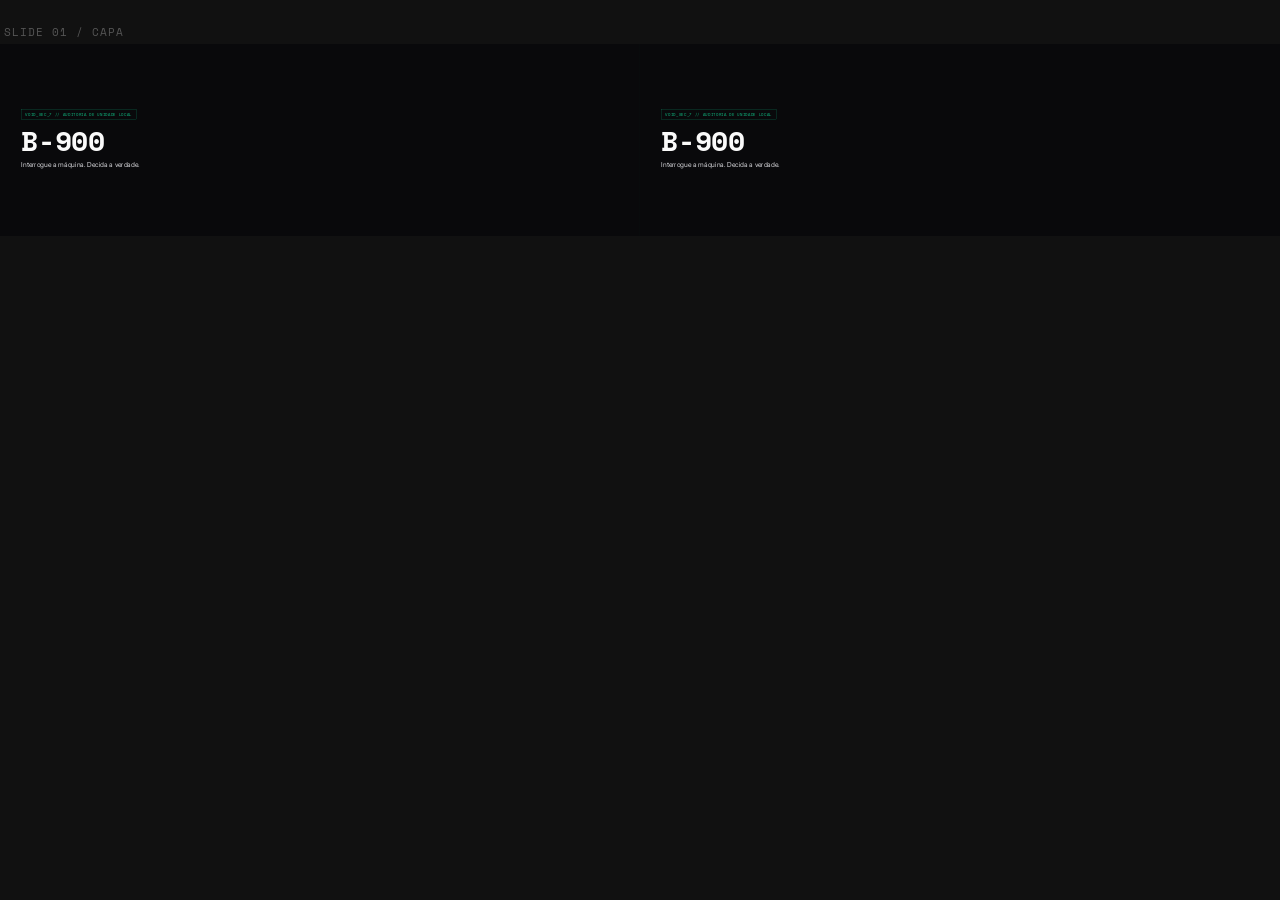
<file: index.html>
<!DOCTYPE html>
<html lang="pt-BR">
<head>
    <meta charset="UTF-8">
    <meta name="viewport" content="width=device-width, initial-scale=1.0">
    <title>B-900 | Capa</title>
    <link href="https://fonts.googleapis.com/css2?family=Inter:wght@400;500;600;700&family=Space+Mono:ital,wght@0,400;0,700;1,400&display=swap" rel="stylesheet">
    <link rel="stylesheet" href="https://cdnjs.cloudflare.com/ajax/libs/font-awesome/6.5.1/css/all.min.css">
    <link rel="stylesheet" href="style.css">
</head>
<body>
    <div class="slide-wrapper">
        <div class="slide-label">SLIDE 01 / CAPA</div>
        <div class="slide s1" id="slide1">
            <div class="panel">
                <div class="status-badge">VOID_SEC_7 // Auditoria de Unidade Local</div>
                <h1>B-900</h1>
                <p class="subtitle">Interrogue a máquina. Decida a verdade.</p>
            </div>
            <div class="panel">
                <div class="status-badge">VOID_SEC_7 // Auditoria de Unidade Local</div>
                <h1>B-900</h1>
                <p class="subtitle">Interrogue a máquina. Decida a verdade.</p>
            </div>
        </div>
    </div>
    <script src="script.js"></script>
</body>
</html>
</file>
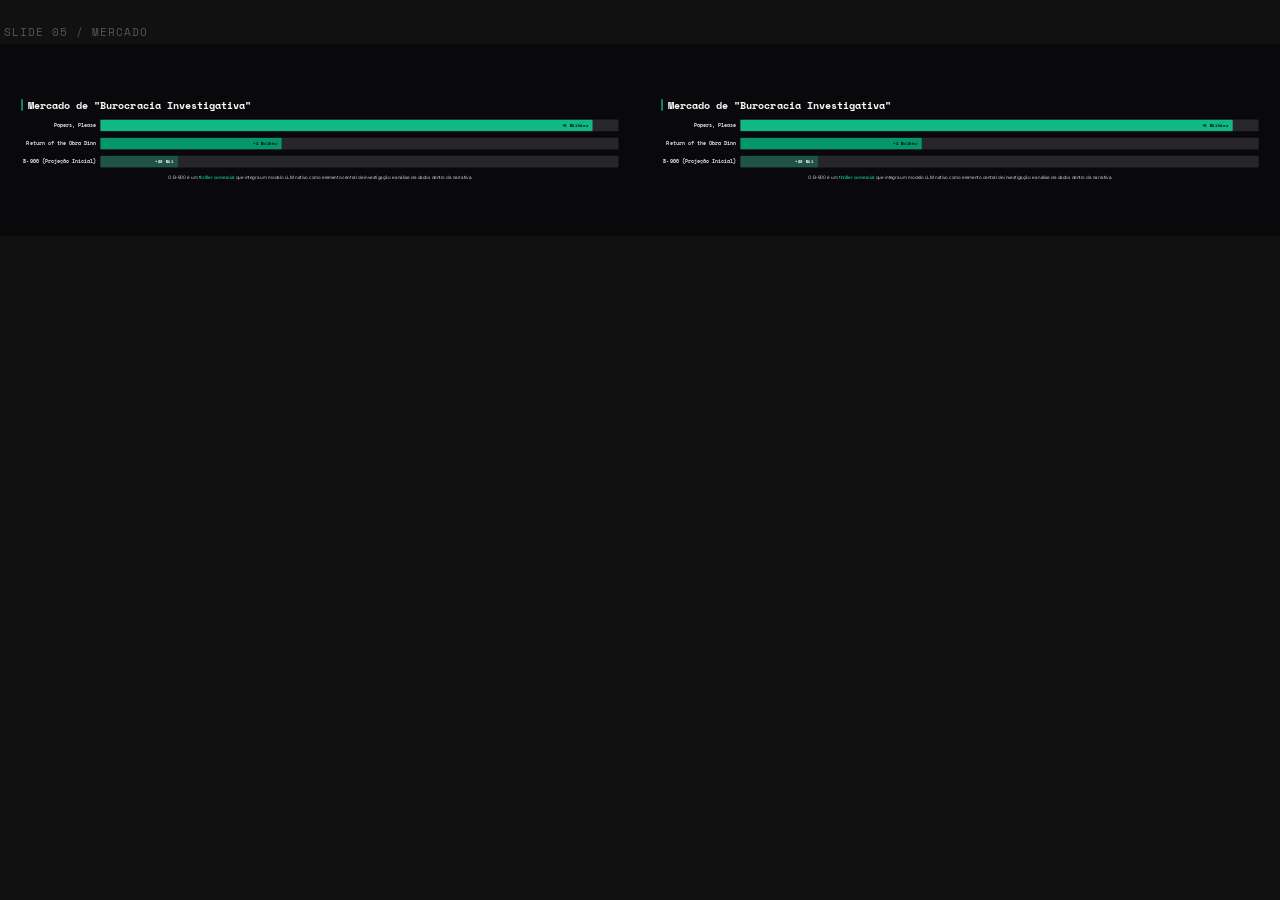
<file: slide05.html>
<!DOCTYPE html>
<html lang="pt-BR">
<head>
    <meta charset="UTF-8">
    <meta name="viewport" content="width=device-width, initial-scale=1.0">
    <title>B-900 | Mercado</title>
    <link href="https://fonts.googleapis.com/css2?family=Inter:wght@400;500;600;700&family=Space+Mono:ital,wght@0,400;0,700;1,400&display=swap" rel="stylesheet">
    <link rel="stylesheet" href="style.css">
</head>
<body>
    <div class="slide-wrapper">
        <div class="slide-label">SLIDE 05 / MERCADO</div>
        <div class="slide" id="slide5">
            <div class="panel">
                <h2 class="slide-title">Mercado de "Burocracia Investigativa"</h2>
                <div class="chart">
                    <div class="bar-row"><div class="bar-label">Papers, Please</div><div class="bar-track"><div class="bar-fill" style="width:95%;background:#10b981;">+5 Milhões</div></div></div>
                    <div class="bar-row"><div class="bar-label">Return of the Obra Dinn</div><div class="bar-track"><div class="bar-fill" style="width:35%;background:#059669;">+1 Milhão</div></div></div>
                    <div class="bar-row"><div class="bar-label">B-900 (Projeção Inicial)</div><div class="bar-track"><div class="bar-fill" style="width:15%;background:rgba(16,185,129,.3);color:#fafafa;">+40 Mil</div></div></div>
                </div>
                <p class="chart-caption">O B-900 é um <strong>thriller comercial</strong> que integra um modelo LLM nativo como elemento central de investigação e análise de dados dentro da narrativa.</p>
            </div>
            <div class="panel">
                <h2 class="slide-title">Mercado de "Burocracia Investigativa"</h2>
                <div class="chart">
                    <div class="bar-row"><div class="bar-label">Papers, Please</div><div class="bar-track"><div class="bar-fill" style="width:95%;background:#10b981;">+5 Milhões</div></div></div>
                    <div class="bar-row"><div class="bar-label">Return of the Obra Dinn</div><div class="bar-track"><div class="bar-fill" style="width:35%;background:#059669;">+1 Milhão</div></div></div>
                    <div class="bar-row"><div class="bar-label">B-900 (Projeção Inicial)</div><div class="bar-track"><div class="bar-fill" style="width:15%;background:rgba(16,185,129,.3);color:#fafafa;">+40 Mil</div></div></div>
                </div>
                <p class="chart-caption">O B-900 é um <strong>thriller comercial</strong> que integra um modelo LLM nativo como elemento central de investigação e análise de dados dentro da narrativa.</p>
            </div>
        </div>
    </div>
    <script src="script.js"></script>
</body>
</html>
</file>
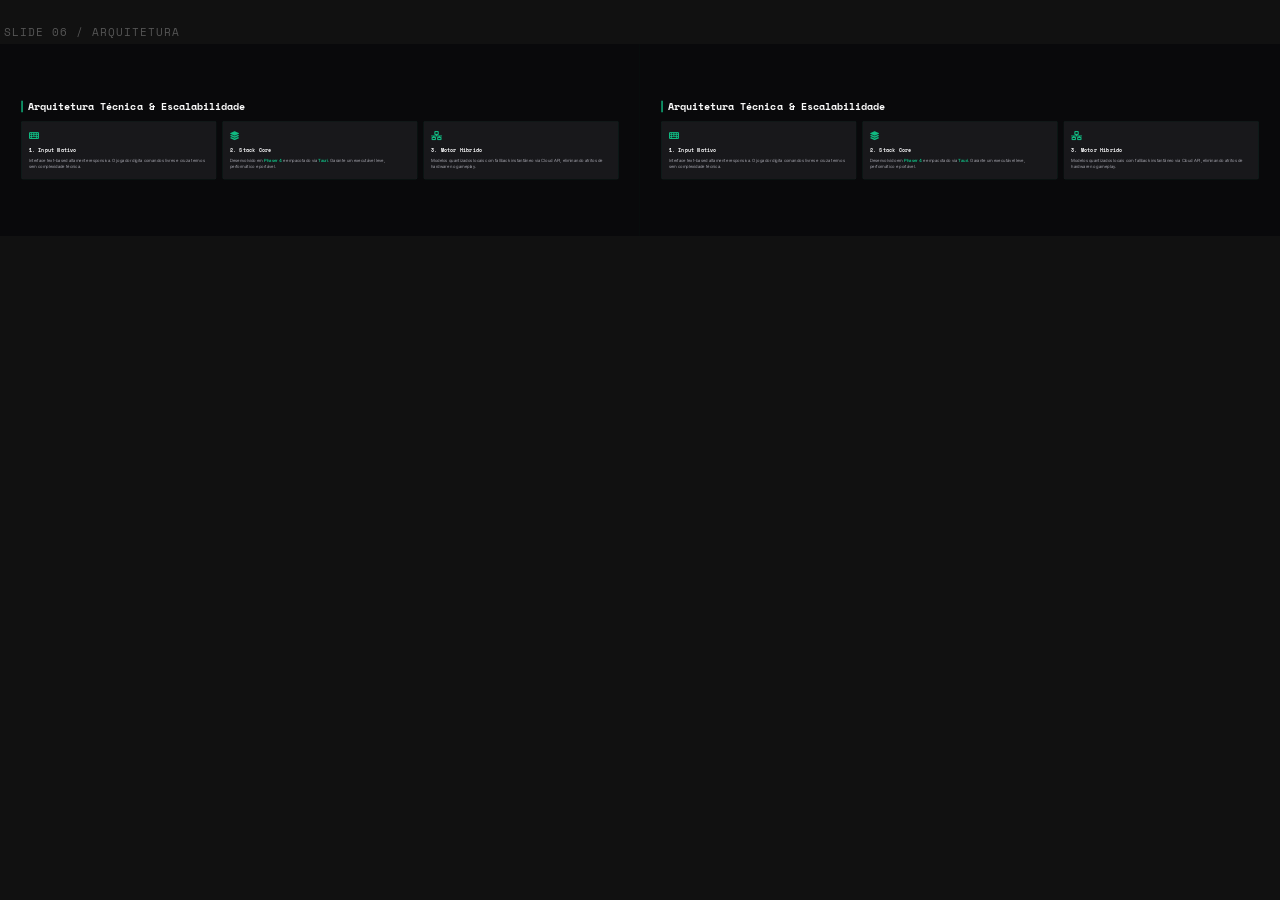
<file: slide06.html>
<!DOCTYPE html>
<html lang="pt-BR">
<head>
    <meta charset="UTF-8">
    <meta name="viewport" content="width=device-width, initial-scale=1.0">
    <title>B-900 | Arquitetura Técnica</title>
    <link href="https://fonts.googleapis.com/css2?family=Inter:wght@400;500;600;700&family=Space+Mono:ital,wght@0,400;0,700;1,400&display=swap" rel="stylesheet">
    <link rel="stylesheet" href="https://cdnjs.cloudflare.com/ajax/libs/font-awesome/6.5.1/css/all.min.css">
    <link rel="stylesheet" href="style.css">
</head>
<body>
    <div class="slide-wrapper">
        <div class="slide-label">SLIDE 06 / ARQUITETURA</div>
        <div class="slide" id="slide6">
            <div class="panel">
                <h2 class="slide-title">Arquitetura Técnica & Escalabilidade</h2>
                <div class="tiles">
                    <div class="tile"><span class="icon"><i class="fa-solid fa-keyboard"></i></span><h3>1. Input Nativo</h3><p>Interface text-based altamente responsiva. O jogador digita comandos livres e cruza termos sem complexidade técnica.</p></div>
                    <div class="tile"><span class="icon"><i class="fa-solid fa-layer-group"></i></span><h3>2. Stack Core</h3><p>Desenvolvido em <strong>Phaser 4</strong> e empacotado via <strong>Tauri</strong>. Garante um executável leve, performático e portável.</p></div>
                    <div class="tile"><span class="icon"><i class="fa-solid fa-network-wired"></i></span><h3>3. Motor Híbrido</h3><p>Modelos quantizados locais com fallback instantâneo via Cloud API, eliminando atritos de hardware no gameplay.</p></div>
                </div>
            </div>
            <div class="panel">
                <h2 class="slide-title">Arquitetura Técnica & Escalabilidade</h2>
                <div class="tiles">
                    <div class="tile"><span class="icon"><i class="fa-solid fa-keyboard"></i></span><h3>1. Input Nativo</h3><p>Interface text-based altamente responsiva. O jogador digita comandos livres e cruza termos sem complexidade técnica.</p></div>
                    <div class="tile"><span class="icon"><i class="fa-solid fa-layer-group"></i></span><h3>2. Stack Core</h3><p>Desenvolvido em <strong>Phaser 4</strong> e empacotado via <strong>Tauri</strong>. Garante um executável leve, performático e portável.</p></div>
                    <div class="tile"><span class="icon"><i class="fa-solid fa-network-wired"></i></span><h3>3. Motor Híbrido</h3><p>Modelos quantizados locais com fallback instantâneo via Cloud API, eliminando atritos de hardware no gameplay.</p></div>
                </div>
            </div>
        </div>
    </div>
    <script src="script.js"></script>
</body>
</html>
</file>
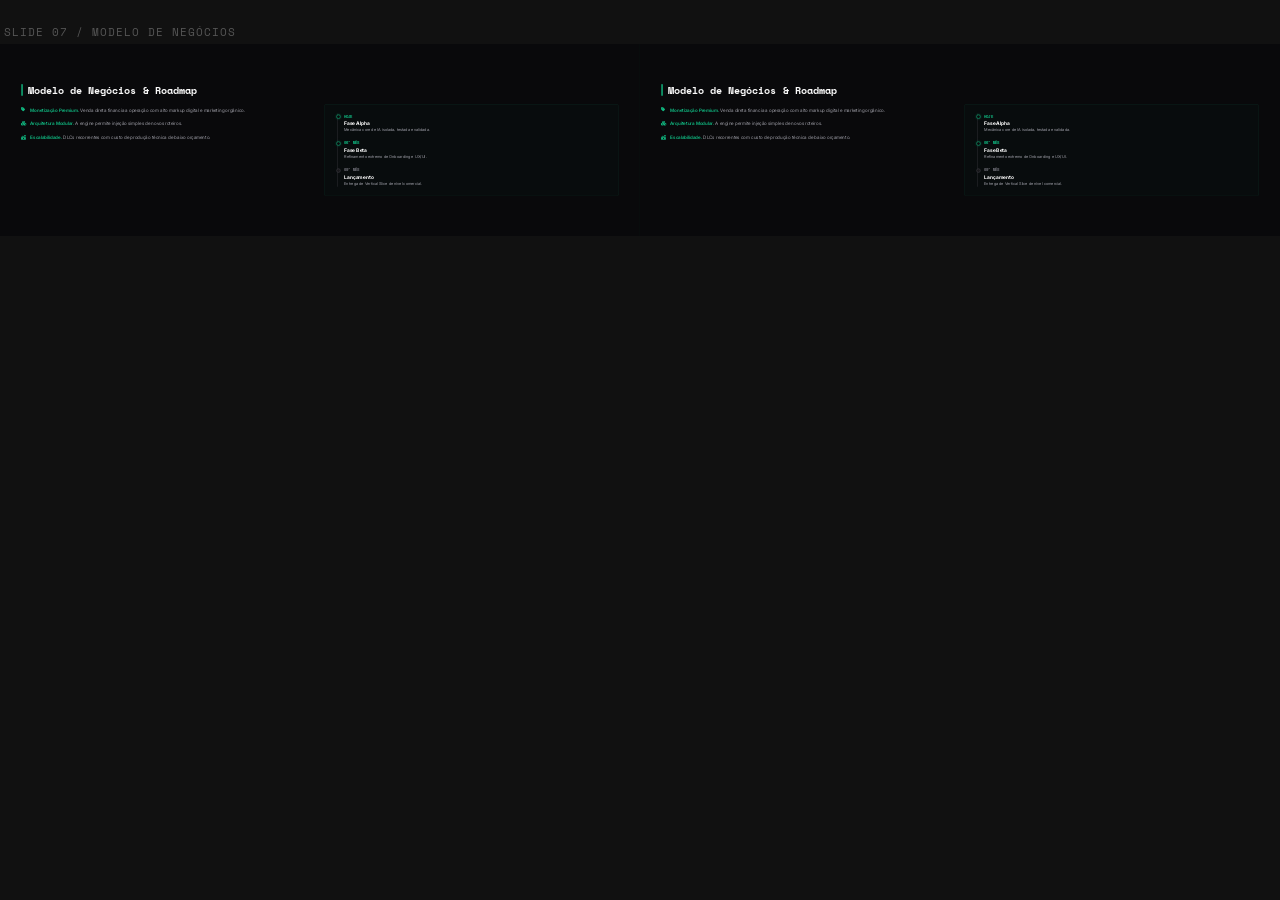
<file: slide07.html>
<!DOCTYPE html>
<html lang="pt-BR">
<head>
    <meta charset="UTF-8">
    <meta name="viewport" content="width=device-width, initial-scale=1.0">
    <title>B-900 | Modelo de Negócios</title>
    <link href="https://fonts.googleapis.com/css2?family=Inter:wght@400;500;600;700&family=Space+Mono:ital,wght@0,400;0,700;1,400&display=swap" rel="stylesheet">
    <link rel="stylesheet" href="https://cdnjs.cloudflare.com/ajax/libs/font-awesome/6.5.1/css/all.min.css">
    <link rel="stylesheet" href="style.css">
</head>
<body>
    <div class="slide-wrapper">
        <div class="slide-label">SLIDE 07 / MODELO DE NEGÓCIOS</div>
        <div class="slide" id="slide7">
            <div class="panel">
                <h2 class="slide-title">Modelo de Negócios & Roadmap</h2>
                <div class="two-col" style="grid-template-columns:1fr 1fr;gap:50px;align-items:stretch;">
                    <ul class="feat-list" style="margin-top:10px;">
                        <li style="margin-bottom:38px;"><i class="fa-solid fa-tag"></i> <strong>Monetização Premium.</strong> Venda direta financia a operação com alto markup digital e marketing orgânico.</li>
                        <li style="margin-bottom:38px;"><i class="fa-solid fa-cubes"></i> <strong>Arquitetura Modular.</strong> A engine permite injeção simples de novos roteiros.</li>
                        <li><i class="fa-solid fa-money-bill-trend-up"></i> <strong>Escalabilidade.</strong> DLCs recorrentes com custo de produção técnica de baixo orçamento.</li>
                    </ul>
                    <div class="roadmap-box">
                        <div class="timeline">
                            <div class="tl-item"><div class="t-phase">HOJE</div><div class="t-title">Fase Alpha</div><div class="t-desc">Mecânica core de IA isolada, testada e validada.</div></div>
                            <div class="tl-item"><div class="t-phase">06º MÊS</div><div class="t-title">Fase Beta</div><div class="t-desc">Refinamento extremo de Onboarding e UX/UI.</div></div>
                            <div class="tl-item future"><div class="t-phase">09º MÊS</div><div class="t-title">Lançamento</div><div class="t-desc">Entrega de Vertical Slice de nível comercial.</div></div>
                        </div>
                    </div>
                </div>
            </div>
            <div class="panel">
                <h2 class="slide-title">Modelo de Negócios & Roadmap</h2>
                <div class="two-col" style="grid-template-columns:1fr 1fr;gap:50px;align-items:stretch;">
                    <ul class="feat-list" style="margin-top:10px;">
                        <li style="margin-bottom:38px;"><i class="fa-solid fa-tag"></i> <strong>Monetização Premium.</strong> Venda direta financia a operação com alto markup digital e marketing orgânico.</li>
                        <li style="margin-bottom:38px;"><i class="fa-solid fa-cubes"></i> <strong>Arquitetura Modular.</strong> A engine permite injeção simples de novos roteiros.</li>
                        <li><i class="fa-solid fa-money-bill-trend-up"></i> <strong>Escalabilidade.</strong> DLCs recorrentes com custo de produção técnica de baixo orçamento.</li>
                    </ul>
                    <div class="roadmap-box">
                        <div class="timeline">
                            <div class="tl-item"><div class="t-phase">HOJE</div><div class="t-title">Fase Alpha</div><div class="t-desc">Mecânica core de IA isolada, testada e validada.</div></div>
                            <div class="tl-item"><div class="t-phase">06º MÊS</div><div class="t-title">Fase Beta</div><div class="t-desc">Refinamento extremo de Onboarding e UX/UI.</div></div>
                            <div class="tl-item future"><div class="t-phase">09º MÊS</div><div class="t-title">Lançamento</div><div class="t-desc">Entrega de Vertical Slice de nível comercial.</div></div>
                        </div>
                    </div>
                </div>
            </div>
        </div>
    </div>
    <script src="script.js"></script>
</body>
</html>
</file>
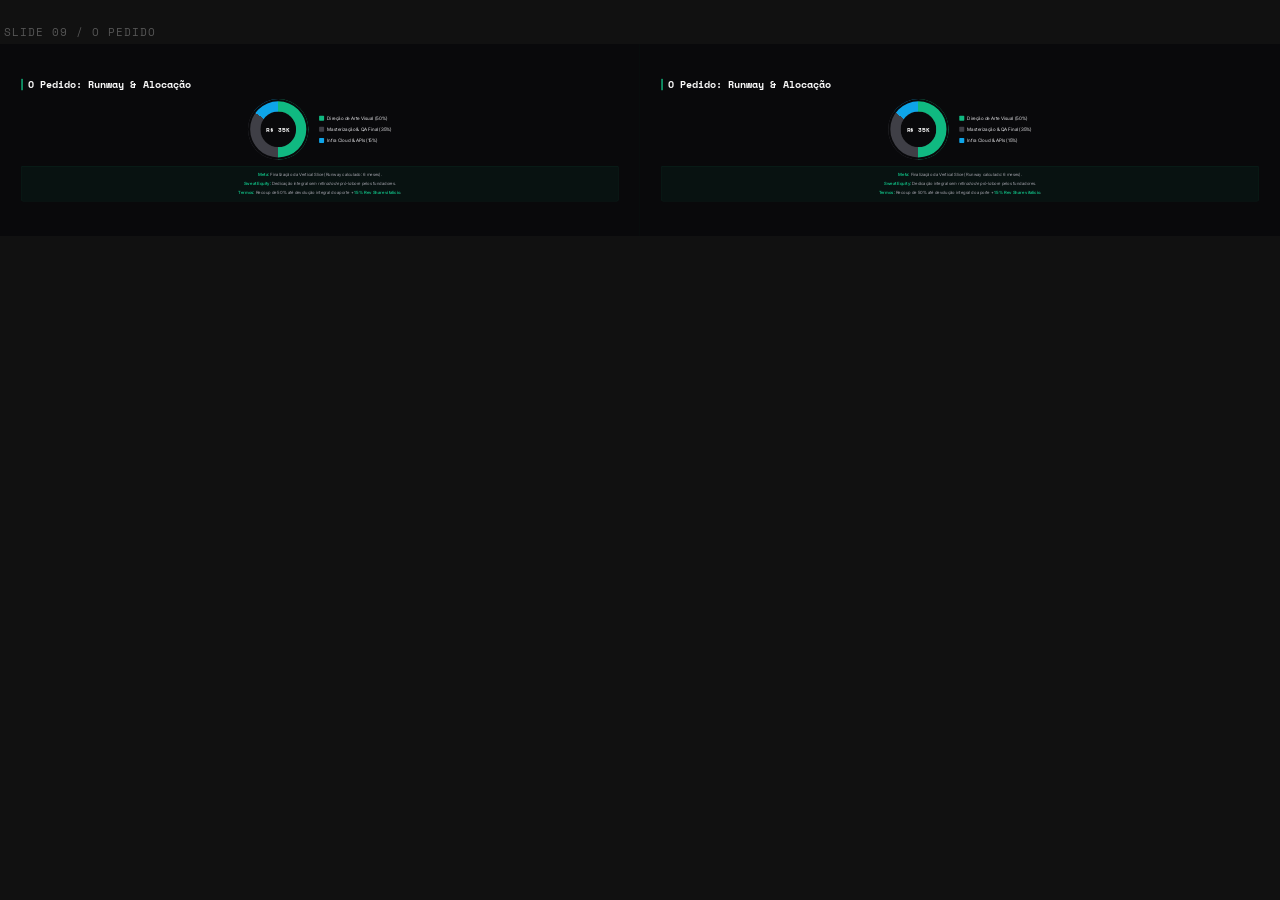
<file: slide09.html>
<!DOCTYPE html>
<html lang="pt-BR">
<head>
    <meta charset="UTF-8">
    <meta name="viewport" content="width=device-width, initial-scale=1.0">
    <title>B-900 | O Pedido</title>
    <link href="https://fonts.googleapis.com/css2?family=Inter:wght@400;500;600;700&family=Space+Mono:ital,wght@0,400;0,700;1,400&display=swap" rel="stylesheet">
    <link rel="stylesheet" href="style.css">
</head>
<body>
    <div class="slide-wrapper">
        <div class="slide-label">SLIDE 09 / O PEDIDO</div>
        <div class="slide" id="slide9">
            <div class="panel">
                <h2 class="slide-title">O Pedido: Runway & Alocação</h2>
                <div class="donut-wrap">
                    <div class="donut"></div>
                    <ul class="legend">
                        <li><div class="cbox" style="background:#10b981;"></div>Direção de Arte Visual (50%)</li>
                        <li><div class="cbox" style="background:#3f3f46;"></div>Masterização & QA Final (35%)</li>
                        <li><div class="cbox" style="background:#0ea5e9;"></div>Infra Cloud & APIs (15%)</li>
                    </ul>
                </div>
                <div class="fin-highlight">
                    <p><strong>Meta:</strong> Finalização da Vertical Slice (Runway calculado: 6 meses).</p>
                    <p><strong>Sweat Equity:</strong> Dedicação integral <em>sem retirada de pró-labore</em> pelos fundadores.</p>
                    <p><strong>Termos:</strong> Recoup de 50% até devolução integral do aporte + <span class="accent">15% Rev Share vitalício</span>.</p>
                </div>
            </div>
            <div class="panel">
                <h2 class="slide-title">O Pedido: Runway & Alocação</h2>
                <div class="donut-wrap">
                    <div class="donut"></div>
                    <ul class="legend">
                        <li><div class="cbox" style="background:#10b981;"></div>Direção de Arte Visual (50%)</li>
                        <li><div class="cbox" style="background:#3f3f46;"></div>Masterização & QA Final (35%)</li>
                        <li><div class="cbox" style="background:#0ea5e9;"></div>Infra Cloud & APIs (15%)</li>
                    </ul>
                </div>
                <div class="fin-highlight">
                    <p><strong>Meta:</strong> Finalização da Vertical Slice (Runway calculado: 6 meses).</p>
                    <p><strong>Sweat Equity:</strong> Dedicação integral <em>sem retirada de pró-labore</em> pelos fundadores.</p>
                    <p><strong>Termos:</strong> Recoup de 50% até devolução integral do aporte + <span class="accent">15% Rev Share vitalício</span>.</p>
                </div>
            </div>
        </div>
    </div>
    <script src="script.js"></script>
</body>
</html>
</file>
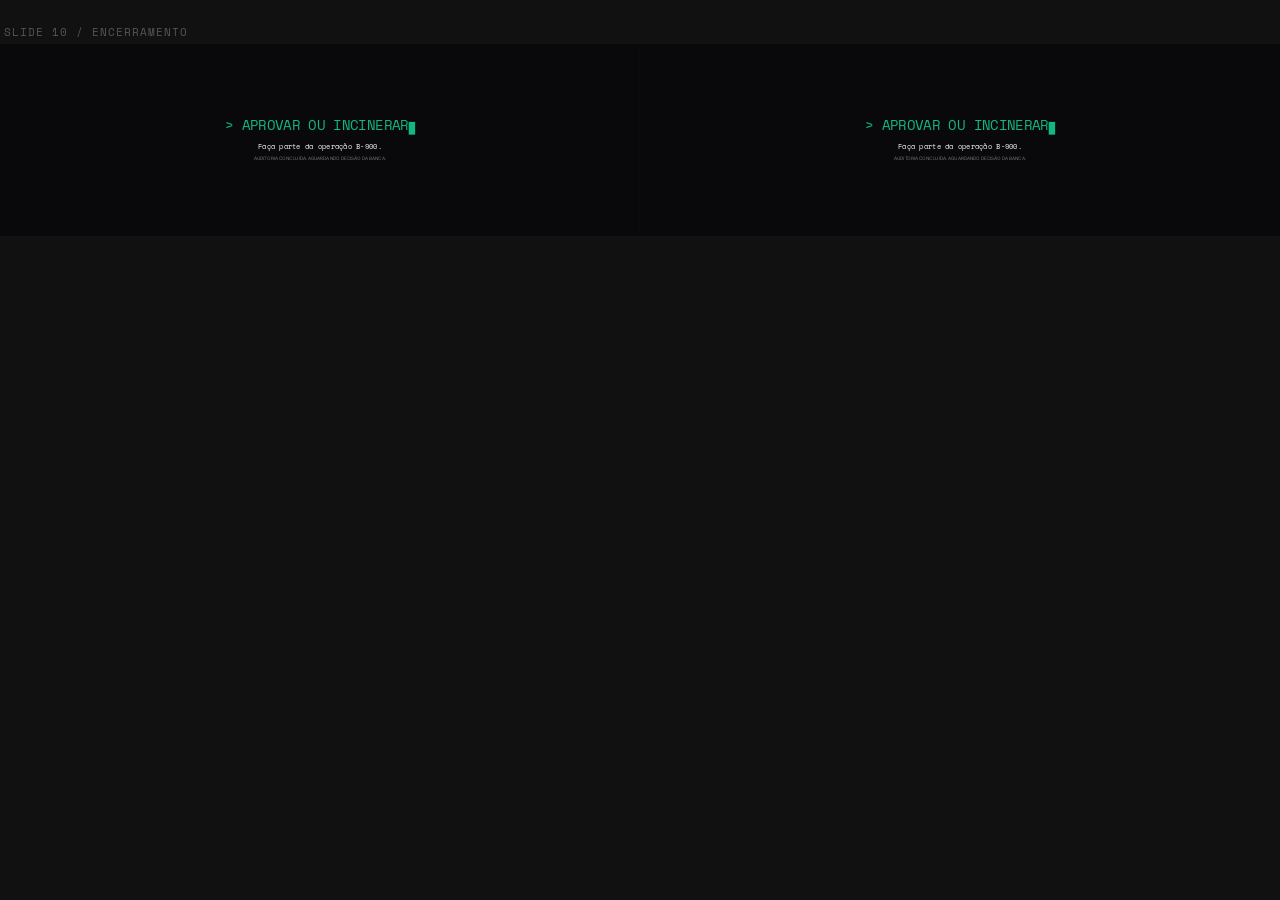
<file: slide10.html>
<!DOCTYPE html>
<html lang="pt-BR">
<head>
    <meta charset="UTF-8">
    <meta name="viewport" content="width=device-width, initial-scale=1.0">
    <title>B-900 | Encerramento</title>
    <link href="https://fonts.googleapis.com/css2?family=Inter:wght@400;500;600;700&family=Space+Mono:ital,wght@0,400;0,700;1,400&display=swap" rel="stylesheet">
    <link rel="stylesheet" href="style.css">
</head>
<body>
    <div class="slide-wrapper">
        <div class="slide-label">SLIDE 10 / ENCERRAMENTO</div>
        <div class="slide" id="slide10">
            <div class="panel">
                <div class="cta-section">
                    <div class="terminal-line">> APROVAR OU INCINERAR<span class="blink"></span></div>
                    <p class="cta-sub">Faça parte da operação B-900.</p>
                    <p class="cta-note">AUDITORIA CONCLUÍDA. AGUARDANDO DECISÃO DA BANCA.</p>
                </div>
            </div>
            <div class="panel">
                <div class="cta-section">
                    <div class="terminal-line">> APROVAR OU INCINERAR<span class="blink"></span></div>
                    <p class="cta-sub">Faça parte da operação B-900.</p>
                    <p class="cta-note">AUDITORIA CONCLUÍDA. AGUARDANDO DECISÃO DA BANCA.</p>
                </div>
            </div>
        </div>
    </div>
    <script src="script.js"></script>
</body>
</html>
</file>
<file: style.css>
/* style.css */
* { box-sizing: border-box; margin: 0; padding: 0; }

body {
    background: #111;
    display: flex;
    flex-direction: column;
    align-items: center;
    gap: 24px;
    padding: 24px 0;
    font-family: 'Inter', sans-serif;
    overflow-x: hidden;
}

.slide-wrapper {
    width: 100%;
    max-width: 1800px;
    position: relative;
}

.slide-label {
    color: #555;
    font-family: 'Space Mono', monospace;
    font-size: 11px;
    margin-bottom: 4px;
    padding-left: 4px;
    letter-spacing: 1px;
}

.slide {
    width: 7200px;
    height: 1080px;
    background: #09090b;
    display: grid;
    grid-template-columns: 1fr 1fr;
    overflow: hidden;
    transform-origin: top left;
}

.slide::before {
    content: '';
    position: absolute;
    inset: 0;
    background-image:
        linear-gradient(rgba(16,185,129,.025) 1px, transparent 1px),
        linear-gradient(90deg, rgba(16,185,129,.025) 1px, transparent 1px);
    background-size: 60px 60px;
    pointer-events: none;
    z-index: 0;
}

.panel {
    position: relative;
    width: 3600px;
    height: 1080px;
    display: flex;
    flex-direction: column;
    justify-content: center;
    align-items: center;
    padding: 80px 120px;
    overflow: hidden;
    z-index: 1;
}

.panel:first-child { border-right: 1px solid rgba(16,185,129,.12); }

h1, h2, h3, .mono { font-family: 'Space Mono', monospace; color: #fafafa; }

.slide-title {
    font-family: 'Space Mono', monospace;
    font-size: 56px;
    font-weight: 700;
    color: #fafafa;
    border-left: 8px solid #10b981;
    padding-left: 28px;
    line-height: 1.15;
    margin-bottom: 50px;
    width: 100%;
}

p, li { font-family: 'Inter', sans-serif; color: #a1a1aa; line-height: 1.55; font-size: 28px; }
strong, .accent { color: #10b981; font-weight: 600; }

/* S1 CAPA */
.s1 .panel {
    background-image: url('https://images.unsplash.com/photo-1526374965328-7f61d4dc18c5?q=80&w=1800&auto=format&fit=crop');
    background-size: cover;
    background-position: center;
    justify-content: center;
    align-items: flex-start;
}
.s1 .panel::after {
    content: '';
    position: absolute;
    inset: 0;
    background: linear-gradient(to right, rgba(9,9,11,.92) 0%, rgba(9,9,11,.5) 100%);
    z-index: 0;
}
.s1 .panel > * { position: relative; z-index: 1; }

.status-badge {
    display: inline-block;
    border: 1px solid #10b981;
    color: #10b981;
    font-family: 'Space Mono', monospace;
    padding: 10px 22px;
    font-size: 22px;
    text-transform: uppercase;
    letter-spacing: 2px;
    margin-bottom: 36px;
}
.s1 h1 { font-size: 160px; font-weight: 700; letter-spacing: -4px; line-height: 1; margin-bottom: 30px; color: #fafafa; }
.s1 .subtitle { font-size: 38px; color: #d4d4d8; font-family: 'Inter', sans-serif; }

/* LISTAS E IMAGENS */
.two-col { display: grid; grid-template-columns: 1.1fr 0.9fr; gap: 60px; width: 100%; align-items: center; }
ul.feat-list { list-style: none; padding: 0; }
ul.feat-list li { margin-bottom: 32px; padding-left: 50px; position: relative; font-size: 26px; }
ul.feat-list li i { position: absolute; left: 0; top: 5px; color: #10b981; font-size: 26px; }

.img-box {
    border-radius: 8px;
    overflow: hidden;
    height: 600px;
    border: 1px solid rgba(16,185,129,.2);
    position: relative;
}
.img-box::after { content: ''; position: absolute; inset: 0; background: rgba(16,185,129,.08); }
.img-box img { width: 100%; height: 100%; object-fit: cover; }

/* S3 SOLUÇÃO */
.s3 .panel { padding: 0; display: grid; grid-template-columns: 1fr 1fr; align-items: stretch; }
.s3 .text-half { padding: 80px 100px; display: flex; flex-direction: column; justify-content: center; border-right: 1px solid rgba(16,185,129,.1); }
.s3 .img-half { position: relative; height: 1080px; }
.s3 .img-half::after { content: ''; position: absolute; inset: 0; background: rgba(16,185,129,.12); }
.s3 .img-half img { width: 100%; height: 100%; object-fit: cover; }
.s3 .slide-title { margin-bottom: 36px; }
.s3 p { font-size: 26px; margin-bottom: 28px; }

/* S5 MERCADO */
.chart { display: flex; flex-direction: column; gap: 36px; width: 100%; }
.bar-row { display: flex; align-items: center; gap: 24px; }
.bar-label { flex: 0 0 420px; text-align: right; font-family: 'Space Mono', monospace; font-weight: 700; color: #e4e4e7; font-size: 28px; }
.bar-track { flex-grow: 1; background: #27272a; height: 66px; border-radius: 4px; overflow: hidden; }
.bar-fill { height: 100%; display: flex; align-items: center; justify-content: flex-end; padding-right: 24px; font-family: 'Space Mono', monospace; font-weight: 700; color: #09090b; font-size: 24px; }
.chart-caption { margin-top: 36px; font-size: 26px; color: #d4d4d8; line-height: 1.5; }

/* S6 ARQUITETURA */
.tiles { display: flex; gap: 36px; width: 100%; }
.tile { flex: 1; background: #18181b; border: 1px solid rgba(16,185,129,.2); border-radius: 8px; padding: 50px 40px; }
.tile .icon { font-size: 50px; color: #10b981; margin-bottom: 28px; display: block; }
.tile h3 { font-family: 'Space Mono', monospace; font-size: 30px; color: #f4f4f5; margin-bottom: 18px; }
.tile p { font-size: 24px; }

/* S7 ROADMAP */
.roadmap-box { background: rgba(16,185,129,.02); border: 1px solid rgba(16,185,129,.2); border-radius: 8px; padding: 50px 60px; height: 100%; display: flex; flex-direction: column; justify-content: center; }
.timeline { border-left: 2px solid #3f3f46; padding-left: 36px; margin-left: 12px; display: flex; flex-direction: column; gap: 44px; }
.tl-item { position: relative; }
.tl-item::before { content: ''; position: absolute; left: -44px; top: 5px; width: 18px; height: 18px; background: #09090b; border: 3px solid #10b981; border-radius: 50%; box-shadow: 0 0 12px rgba(16,185,129,.5); }
.tl-item.future::before { border-color: #3f3f46; box-shadow: none; background: #18181b; }
.t-phase { font-family: 'Space Mono', monospace; color: #10b981; font-weight: 700; font-size: 20px; margin-bottom: 6px; text-transform: uppercase; }
.tl-item.future .t-phase { color: #71717a; }
.t-title { color: #fafafa; font-size: 28px; font-weight: 700; margin-bottom: 8px; }
.t-desc { color: #a1a1aa; font-size: 22px; line-height: 1.4; }

/* S8 EQUIPE */
.team-tiles { display: flex; gap: 60px; width: 100%; justify-content: center; }
.team-tile { flex: 1; background: #18181b; border: 1px solid rgba(255,255,255,.05); border-radius: 8px; padding: 40px; display: flex; flex-direction: column; }
.team-tile .portrait { border-radius: 6px; overflow: hidden; height: 240px; margin-bottom: 28px; border: 1px solid rgba(16,185,129,.2); position: relative; }
.team-tile .portrait::after { content: ''; position: absolute; inset: 0; background: rgba(16,185,129,.08); }
.team-tile .portrait img { width: 100%; height: 100%; object-fit: cover; }
.team-tile h3 { font-family: 'Space Mono', monospace; font-size: 32px; color: #fafafa; margin-bottom: 10px; }
.team-tile .role { color: #10b981; font-family: 'Space Mono', monospace; font-size: 20px; margin-bottom: 16px; }
.team-tile p { font-size: 22px; }

/* S9 FINANCEIRO */
.donut-wrap { display: flex; justify-content: center; align-items: center; gap: 60px; width: 100%; }
.donut { width: 340px; height: 340px; border-radius: 50%; background: conic-gradient(#10b981 0% 50%, #3f3f46 50% 85%, #0ea5e9 85% 100%); position: relative; box-shadow: inset 0 0 0 12px #09090b; flex-shrink: 0; }
.donut::before { content: 'R$ 35K'; position: absolute; top: 50%; left: 50%; transform: translate(-50%, -50%); font-family: 'Space Mono', monospace; font-size: 36px; font-weight: 700; color: #fafafa; background: #09090b; width: 200px; height: 200px; border-radius: 50%; display: flex; align-items: center; justify-content: center; border: 1px solid rgba(255,255,255,.1); }
.legend { list-style: none; display: flex; flex-direction: column; gap: 22px; }
.legend li { display: flex; align-items: center; font-size: 26px; color: #e4e4e7; }
.legend .cbox { width: 28px; height: 28px; border-radius: 4px; margin-right: 18px; flex-shrink: 0; }
.fin-highlight { background: rgba(16,185,129,.05); border: 1px solid rgba(16,185,129,.2); padding: 30px 40px; border-radius: 8px; margin-top: 36px; width: 100%; text-align: center; }
.fin-highlight p { font-size: 24px; margin-bottom: 12px; }
.fin-highlight p:last-child { margin-bottom: 0; }

/* S10 CTA */
.cta-section { display: flex; flex-direction: column; justify-content: center; align-items: center; text-align: center; width: 100%; height: 100%; }
.terminal-line { font-family: 'Space Mono', monospace; font-size: 76px; color: #10b981; margin-bottom: 36px; line-height: 1.1; }
.blink { display: inline-block; width: 36px; height: 72px; background: #10b981; vertical-align: text-bottom; animation: blink 1s step-end infinite; }
@keyframes blink { 0%,100%{opacity:1} 50%{opacity:0} }
.cta-sub { font-family: 'Space Mono', monospace; font-size: 40px; color: #fafafa; margin-bottom: 18px; }
.cta-note { font-size: 26px; color: #71717a; }

/* ==========================================
   CONFIGURAÇÃO DE IMPRESSÃO / EXPORTAÇÃO PDF
   ========================================== */
@media print {
    /* Força a página do PDF a ter a proporção exata de 7200x1080 */
    @page { 
        size: 190.5cm 28.57cm; /* Equivalente físico a 7200x1080 a 96dpi */
        margin: 0; 
    }
    
    body { 
        padding: 0; 
        margin: 0;
        background: #09090b; 
        /* Força a impressão das cores de fundo e gradientes */
        -webkit-print-color-adjust: exact; 
        print-color-adjust: exact; 
    }
    
    /* Esconde as labels que só servem para a visualização web */
    .slide-label { 
        display: none; 
    }
    
    /* Trava o container no tamanho original e força quebra de página */
    .slide-wrapper { 
        height: 1080px !important; 
        max-width: none;
        margin: 0; 
        page-break-after: always; 
        page-break-inside: avoid;
    }
    
    /* Desativa o JavaScript de escala apenas durante a impressão */
    .slide { 
        transform: none !important; 
        width: 7200px; 
        height: 1080px; 
        position: relative;
    }
}
</file>
